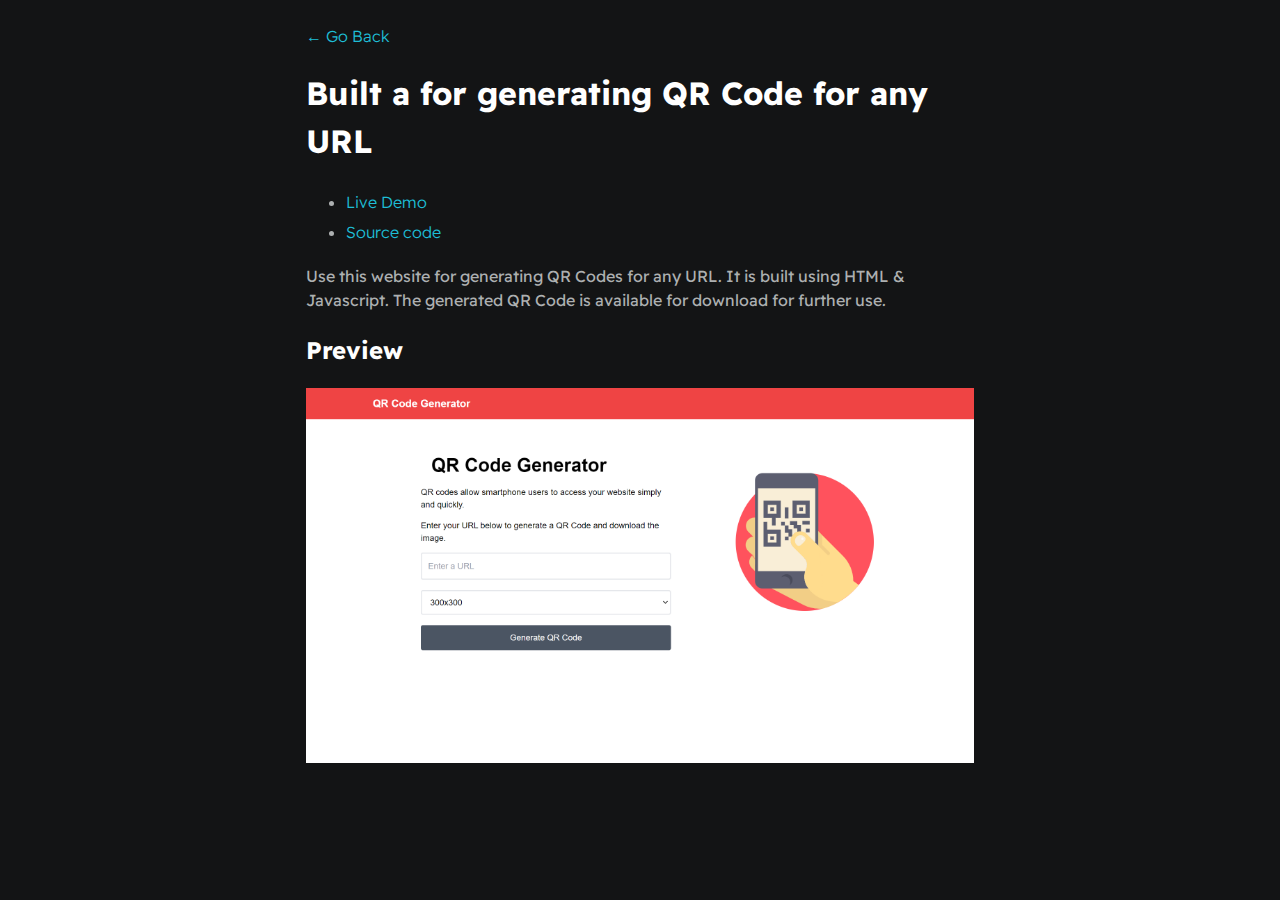
<file: project1.html>
<!-- QR Code Generator -->

<!DOCTYPE html>
<html>
  <head>
    <meta charset="utf-8" />
    <meta http-equiv="X-UA-Compatible" content="IE=edge" />
    <title>Rishabh Bansal | QR Code Generator</title>
    <meta name="description" content="" />
    <meta name="viewport" content="width=device-width, initial-scale=1" />
    <link rel="stylesheet" href="./styles/main.css" />
  </head>
  <body>
    <div id="container--main">
      <a href="index.html">&#x2190; Go Back</a>
      <h1>Built a for generating QR Code for any URL</h1>

      <ul>
        <li>
          <a href="https://rishabhbansal14.netlify.app" target="_blank"
            >Live Demo</a
          >
        </li>
        <li>
          <a
            href="https://github.com/rishabhbansal-13/qrcode-generator"
            target="_blank"
            >Source code</a
          >
        </li>
      </ul>
      <p>
        Use this website for generating QR Codes for any URL. It is built using
        HTML & Javascript. The generated QR Code is available for download for
        further use.
      </p>

      <h2>Preview</h2>
      <img
        src="./assets/images/project_1.png"
        alt="project 1 preview"
        class="project_1-img"
      />
    </div>
  </body>
</html>
</file>
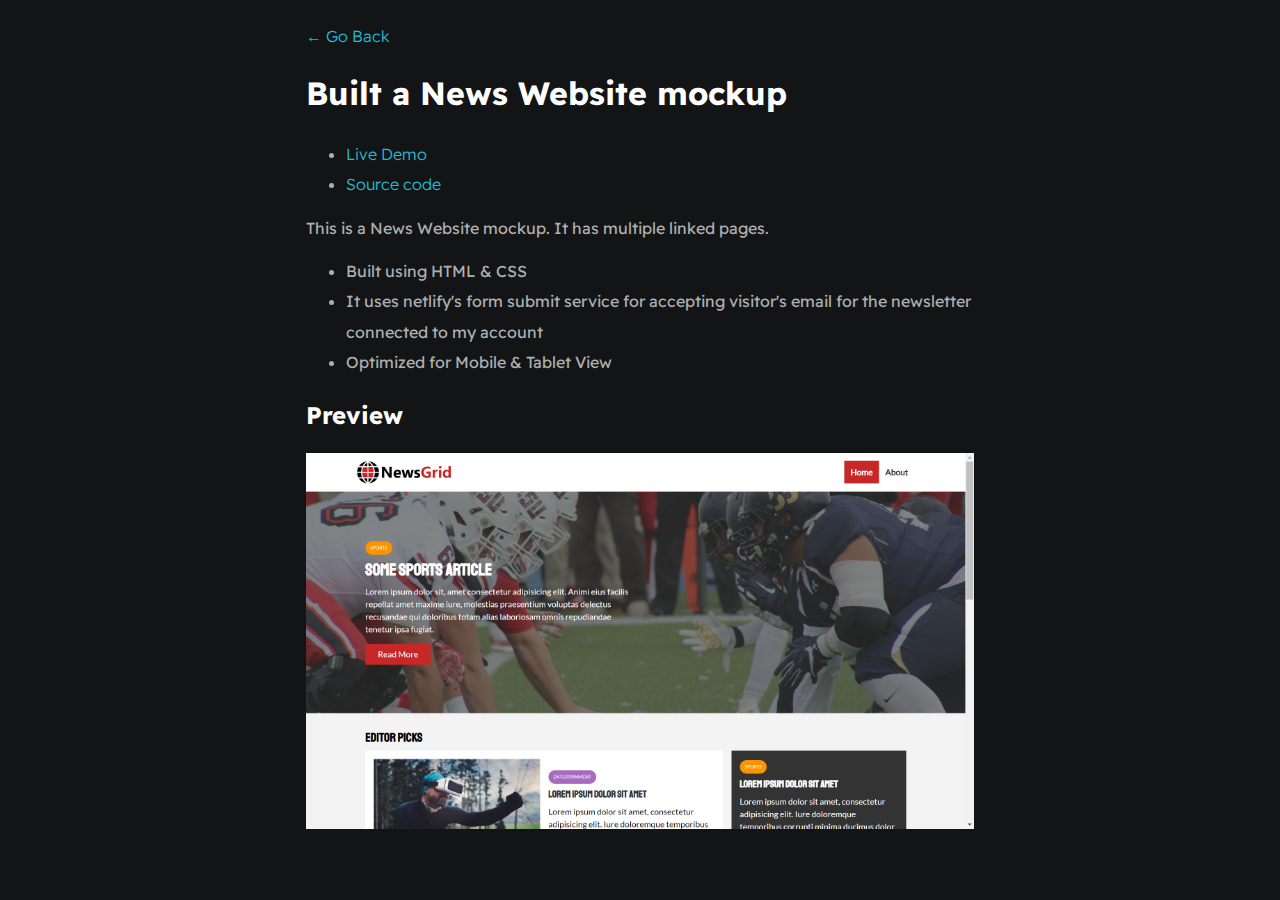
<file: project2.html>
<!-- News Website -->

<!DOCTYPE html>
<html>
  <head>
    <meta charset="utf-8" />
    <meta http-equiv="X-UA-Compatible" content="IE=edge" />
    <title>Rishabh Bansal | News Website</title>
    <meta name="description" content="" />
    <meta name="viewport" content="width=device-width, initial-scale=1" />
    <link rel="stylesheet" href="./styles/main.css" />
  </head>
  <body>
    <div id="container--main">
      <a href="index.html">&#x2190; Go Back</a>
      <h1>Built a News Website mockup</h1>

      <ul>
        <li>
          <a href="https://rishabhbansal12.netlify.app" target="_blank"
            >Live Demo</a
          >
        </li>
        <li>
          <a href="https://github.com/rishabhbansal-13/newsgrid" target="_blank"
            >Source code</a
          >
        </li>
      </ul>
      <p>This is a News Website mockup. It has multiple linked pages.</p>
      <p>
        <ul>
            <li>Built using HTML & CSS</li>
            <li>It uses netlify's form submit service for accepting visitor's email for the newsletter connected to my account</li>
            <li>Optimized for Mobile & Tablet View</li>
        </ul>
      </p>

      <h2>Preview</h2>
      <img
        src="./assets/images/project_2.png"
        alt="project 1 preview"
        class="project_1-img"
      />
    </div>
  </body>
</html>
</file>
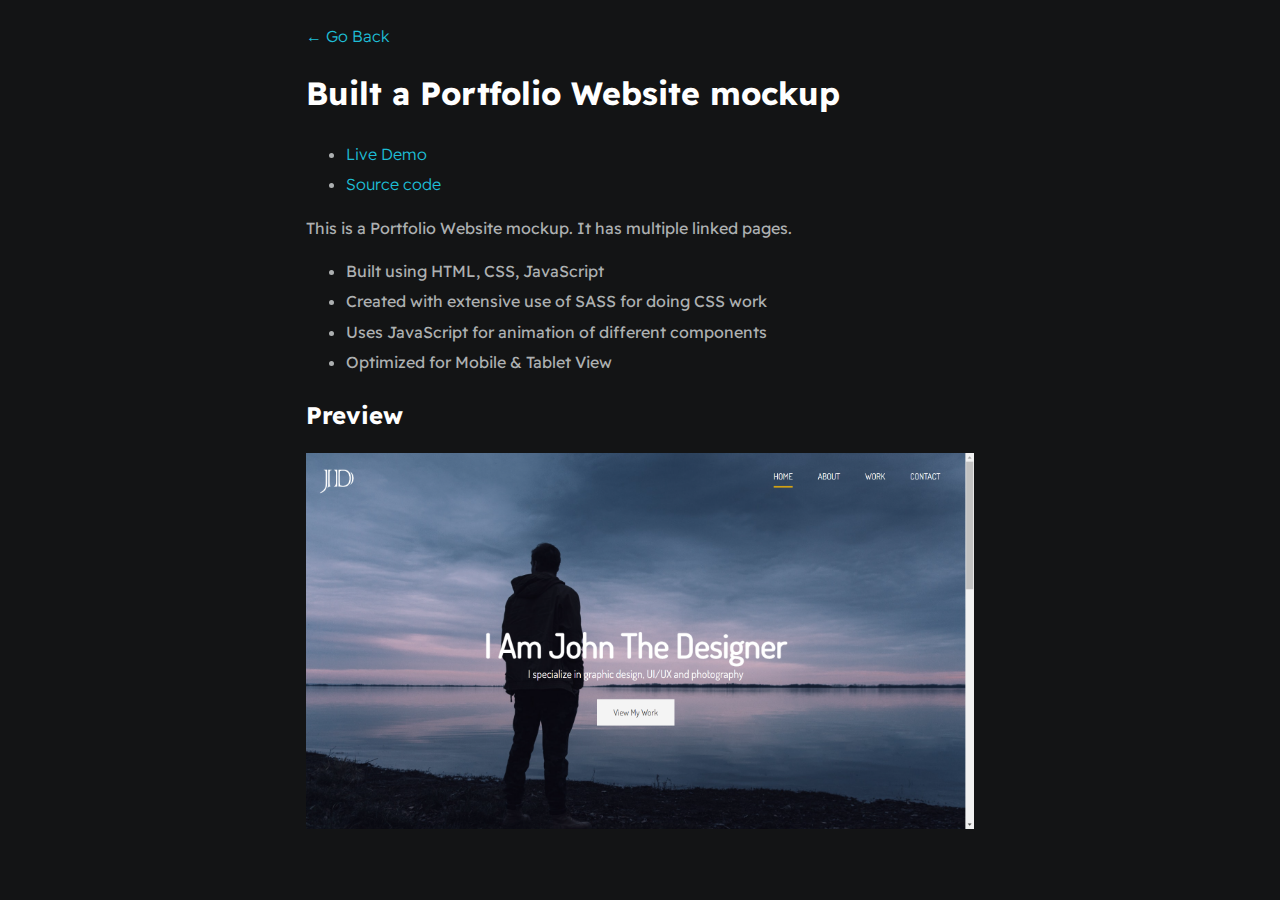
<file: project3.html>
<!-- Portfolio Website -->

<!DOCTYPE html>
<html>
  <head>
    <meta charset="utf-8" />
    <meta http-equiv="X-UA-Compatible" content="IE=edge" />
    <title>Rishabh Bansal | Portfolio Website</title>
    <meta name="description" content="" />
    <meta name="viewport" content="width=device-width, initial-scale=1" />
    <link rel="stylesheet" href="./styles/main.css" />
  </head>
  <body>
    <div id="container--main">
      <a href="index.html">&#x2190; Go Back</a>
      <h1>Built a Portfolio Website mockup</h1>

      <ul>
        <li>
          <a href="https://rishabhbansal.netlify.app" target="_blank"
            >Live Demo</a
          >
        </li>
        <li>
          <a href="https://github.com/rishabhbansal-13/portfolio_website" target="_blank"
            >Source code</a
          >
        </li>
      </ul>
      <p>This is a Portfolio Website mockup. It has multiple linked pages.</p>
      <p>
        <ul>
            <li>Built using HTML, CSS, JavaScript </li>
            <li>Created with extensive use of SASS for doing CSS work</li>
            <li>Uses JavaScript for animation of different components</li>
            <li>Optimized for Mobile & Tablet View</li>
        </ul>
      </p>

      <h2>Preview</h2>
      <img
        src="./assets/images/project_3.png"
        alt="project 1 preview"
        class="project_1-img"
      />
    </div>
  </body>
</html>
</file>
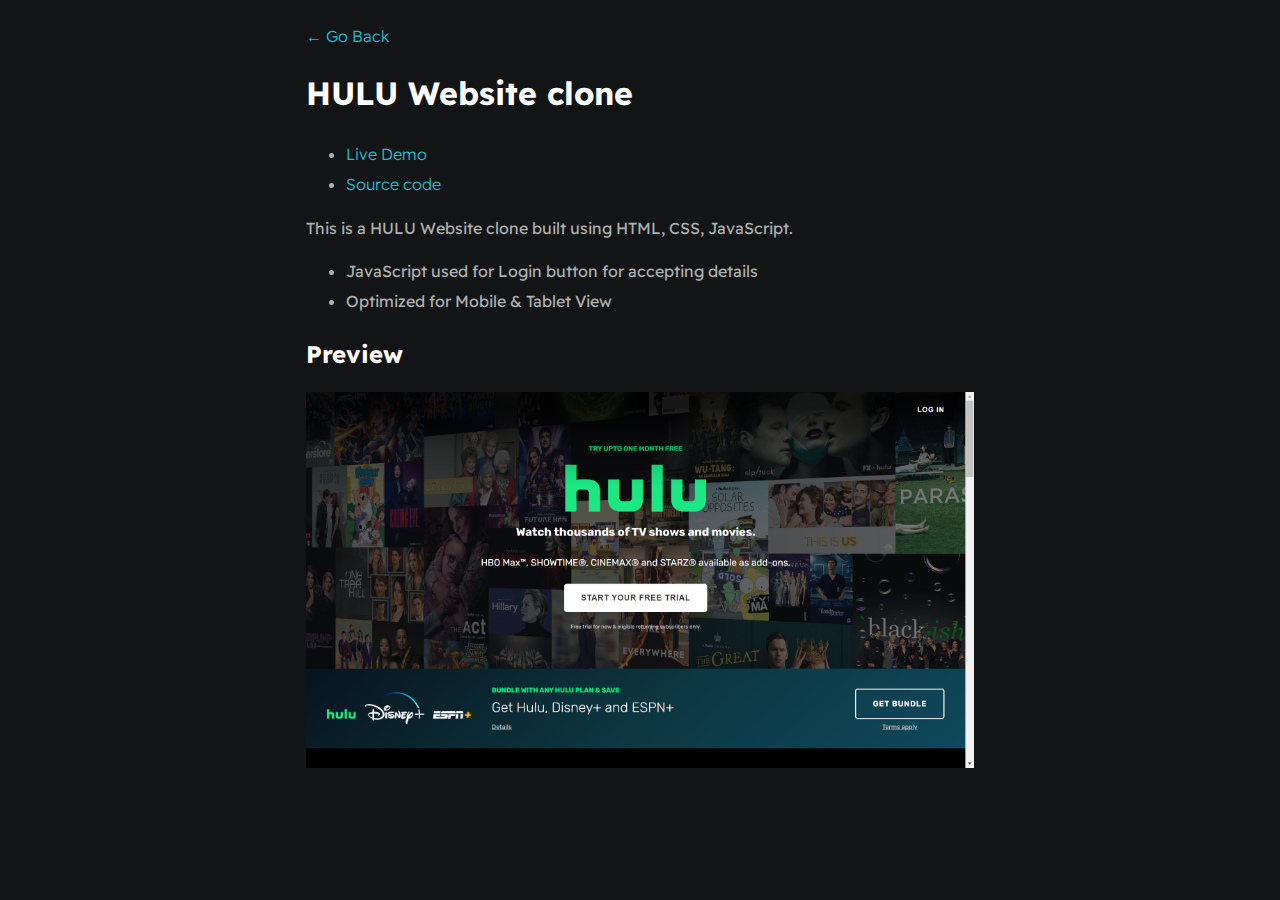
<file: project4.html>
<!-- HULU Website -->

<!DOCTYPE html>
<html>
  <head>
    <meta charset="utf-8" />
    <meta http-equiv="X-UA-Compatible" content="IE=edge" />
    <title>Rishabh Bansal | HULU Website</title>
    <meta name="description" content="" />
    <meta name="viewport" content="width=device-width, initial-scale=1" />
    <link rel="stylesheet" href="./styles/main.css" />
  </head>
  <body>
    <div id="container--main">
      <a href="index.html">&#x2190; Go Back</a>
      <h1>HULU Website clone</h1>

      <ul>
        <li>
          <a href="https://rishabhbansal15.netlify.app" target="_blank"
            >Live Demo</a
          >
        </li>
        <li>
          <a href="https://github.com/rishabhbansal-13/Hulu-Website" target="_blank"
            >Source code</a
          >
        </li>
      </ul>
      <p>This is a HULU Website clone built using HTML, CSS, JavaScript.</p>
      <p>
        <ul>
            <li>JavaScript used for Login button for accepting details</li>
            <li>Optimized for Mobile & Tablet View</li>
        </ul>
      </p>

      <h2>Preview</h2>
      <img
        src="./assets/images/project_4.png"
        alt="project 1 preview"
        class="project_1-img"
      />
    </div>
  </body>
</html>
</file>
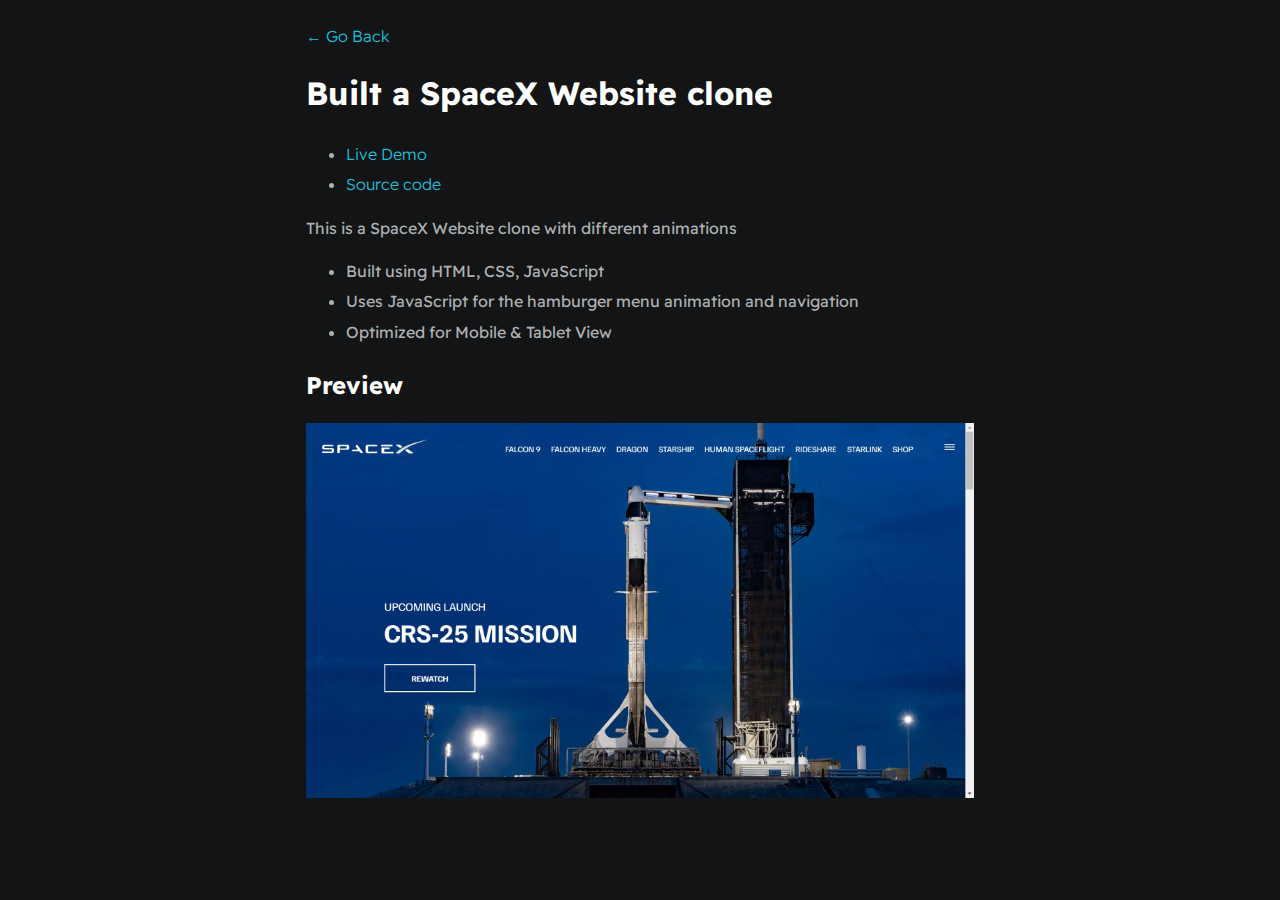
<file: project5.html>
<!-- SpaceX Website -->

<!DOCTYPE html>
<html>
  <head>
    <meta charset="utf-8" />
    <meta http-equiv="X-UA-Compatible" content="IE=edge" />
    <title>Rishabh Bansal | SpaceX Website</title>
    <meta name="description" content="" />
    <meta name="viewport" content="width=device-width, initial-scale=1" />
    <link rel="stylesheet" href="./styles/main.css" />
  </head>
  <body>
    <div id="container--main">
      <a href="index.html">&#x2190; Go Back</a>
      <h1>Built a SpaceX Website clone</h1>

      <ul>
        <li>
          <a href="https://rishabhbansal16.netlify.app" target="_blank"
            >Live Demo</a
          >
        </li>
        <li>
          <a href="https://github.com/rishabhbansal-13/spacex-website" target="_blank"
            >Source code</a
          >
        </li>
      </ul>
      <p>This is a SpaceX Website clone with different animations</p>
      <p>
        <ul>
            <li>Built using HTML, CSS, JavaScript </li>

            <li>Uses JavaScript for the hamburger menu animation and navigation</li>
            <li>Optimized for Mobile & Tablet View</li>
        </ul>
      </p>

      <h2>Preview</h2>
      <img
        src="./assets/images/project_5.png"
        alt="project 1 preview"
        class="project_1-img"
      />
    </div>
  </body>
</html>
</file>
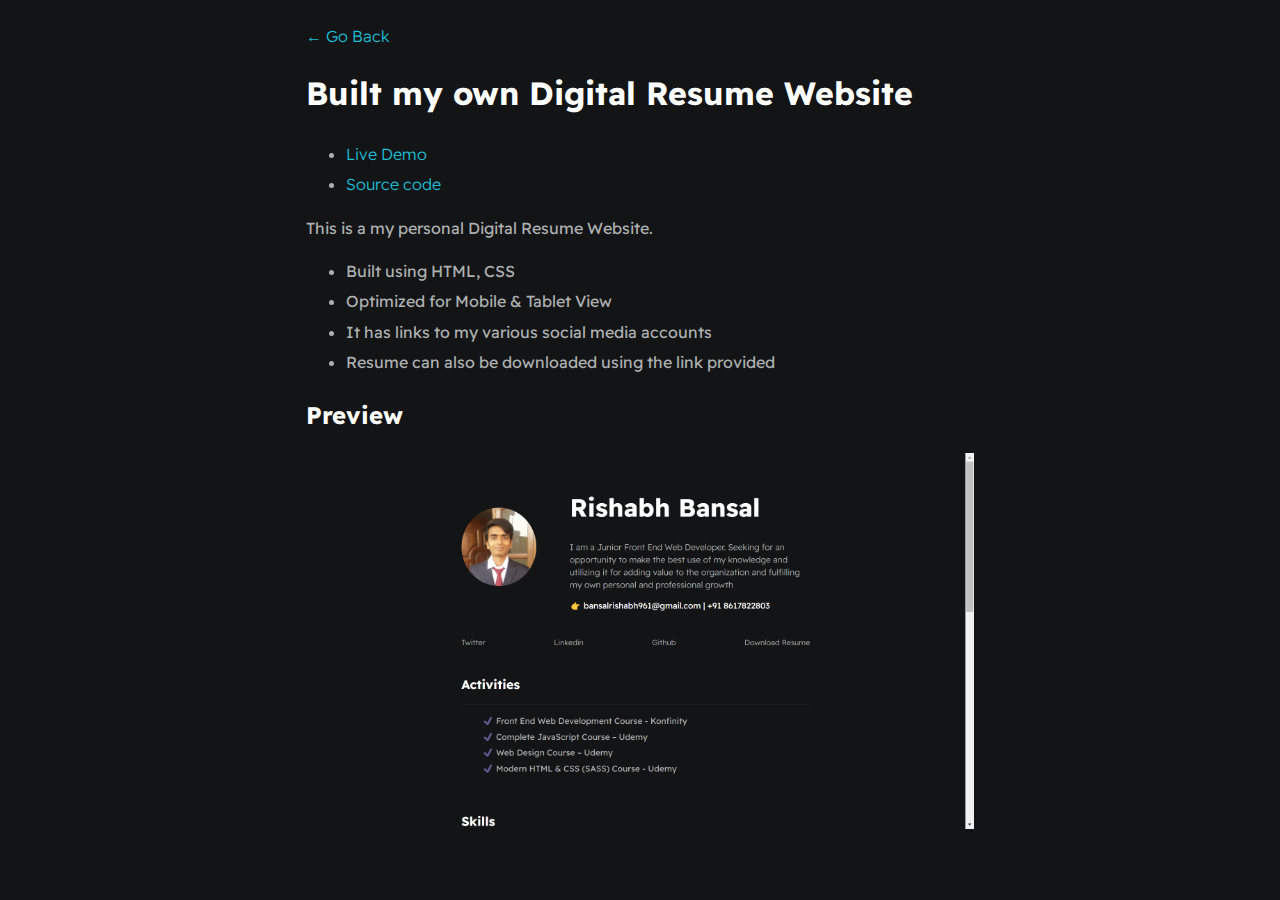
<file: project6.html>
<!-- Digital Resume -->

<!DOCTYPE html>
<html>
  <head>
    <meta charset="utf-8" />
    <meta http-equiv="X-UA-Compatible" content="IE=edge" />
    <title>Rishabh Bansal | Digital Resume Website</title>
    <meta name="description" content="" />
    <meta name="viewport" content="width=device-width, initial-scale=1" />
    <link rel="stylesheet" href="./styles/main.css" />
  </head>
  <body>
    <div id="container--main">
      <a href="index.html">&#x2190; Go Back</a>
      <h1>Built my own Digital Resume Website</h1>

      <ul>
        <li>
          <a href="https://rishabhbansal20.netlify.app" target="_blank"
            >Live Demo</a
          >
        </li>
        <li>
          <a href="https://github.com/rishabhbansal-13/digital-resume" target="_blank"
            >Source code</a
          >
        </li>
      </ul>
      <p>This is a my personal Digital Resume Website.</p>
      <p>
        <ul>
            <li>Built using HTML, CSS</li>
            <li>Optimized for Mobile & Tablet View</li>
            <li>It has links to my various social media accounts</li>
            <li>Resume can also be downloaded using the link provided</li>
        </ul>
      </p>

      <h2>Preview</h2>
      <img
        src="./assets/images/preview.png"
        alt="project 1 preview"
        class="project_1-img"
      />
    </div>
  </body>
</html>
</file>
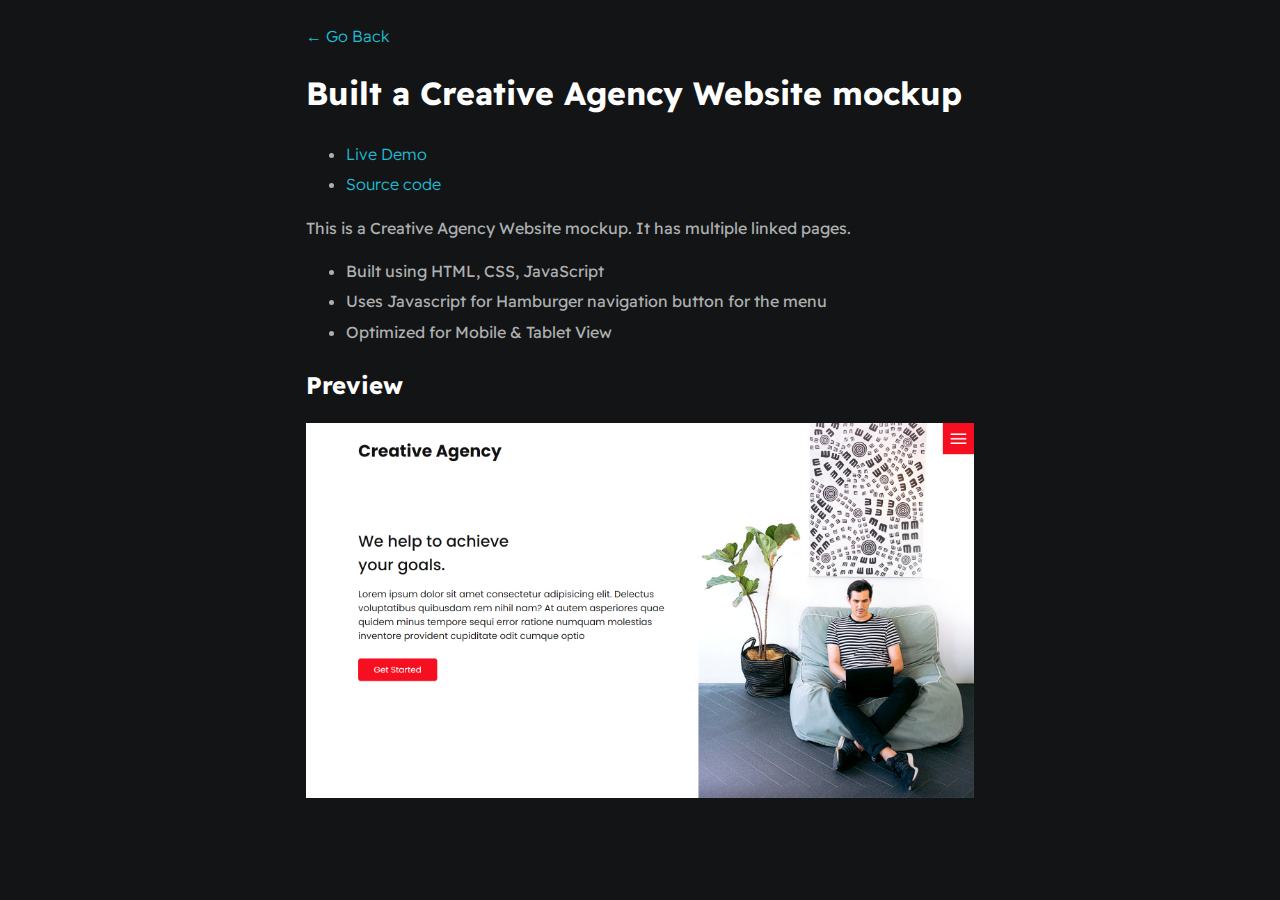
<file: project7.html>
<!-- Creative Agency Website -->

<!DOCTYPE html>
<html>
  <head>
    <meta charset="utf-8" />
    <meta http-equiv="X-UA-Compatible" content="IE=edge" />
    <title>Rishabh Bansal | Creative Agency Website</title>
    <meta name="description" content="" />
    <meta name="viewport" content="width=device-width, initial-scale=1" />
    <link rel="stylesheet" href="./styles/main.css" />
  </head>
  <body>
    <div id="container--main">
      <a href="index.html">&#x2190; Go Back</a>
      <h1>Built a Creative Agency Website mockup</h1>

      <ul>
        <li>
          <a href="https://rishabhbansal11.netlify.app" target="_blank"
            >Live Demo</a
          >
        </li>
        <li>
          <a href="https://github.com/rishabhbansal-13/Creative-Agency" target="_blank"
            >Source code</a
          >
        </li>
      </ul>
      <p>This is a Creative Agency Website mockup. It has multiple linked pages.</p>
      <p>
        <ul>
            <li>Built using HTML, CSS, JavaScript </li>
            <li>Uses Javascript for Hamburger navigation button for the menu</li>
            
            <li>Optimized for Mobile & Tablet View</li>
        </ul>
      </p>

      <h2>Preview</h2>
      <img
        src="./assets/images/project_7.png"
        alt="project 1 preview"
        class="project_1-img"
      />
    </div>
  </body>
</html>
</file>
<file: styles/main.css>
@import url("https://fonts.googleapis.com/css2?family=Readex+Pro:wght@300;400;500;600;700&display=swap");

:root {
  --mainTextColor: #fff;
  --secondaryTextColor: #adb0b1;
  --mainLinkColor: rgb(30, 190, 214);
  --mainBorderColor: #2b3031;
  --mainBgColor: #131415;
}

* {
  font-family: "Readex Pro", sans-serif;
  line-height: 1.5em;
  box-sizing: border-box;
  color: var(--mainTextColor);
}

body {
  background-color: var(--mainBgColor);
}

p,
span,
li {
  color: var(--secondaryTextColor);
  font-size: 1em;
}

a {
  text-decoration: none;
  color: var(--mainLinkColor);
  font-weight: 500;
}

li {
  line-height: 1.9em;
}

#container--main {
  max-width: 700px;
  margin: 0 auto;
  padding: 1em;
}

.section--page {
  padding-top: 1em;
  padding-bottom: 1em;
}

#wrapper--hero {
  display: flex;
  align-items: center;
  gap: 4em;
}

#bio,
a {
  font-weight: 300;
}

#user-name {
  font-size: 48px;
  line-height: 1em;
}

#profile-pic {
  width: 150px;
  height: 150px;
  object-fit: cover;
  border-radius: 50%;
}

#email {
  color: var(--mainTextColor);
}

#socials--list {
  display: flex;
  justify-content: space-between;
  column-gap: 1em;
  flex-wrap: wrap;
}

#socials--list a {
  font-weight: 300;
  color: var(--secondaryTextColor);
  font-size: 0.9em;
  transition: 0.3s;
}

#socials--list a:hover {
  font-weight: 100;
  color: var(--mainLinkColor);
  font-size: 0.9em;
}

#qualifications--list {
  list-style: none;
}

#wrapper--techstack__items {
  display: flex;
  flex-wrap: wrap;
  gap: 1em;
  font-size: 0.9em;
  margin-top: 25px;
}

.card--techstack {
  border: 1px solid var(--mainBorderColor);
  border-radius: 5px;
  padding: 0.5em 1em;
  align-items: center;
  transition: 0.3s;
}

.card--techstack:hover {
  transform: scale(1.1);
}

.edu-section > div {
  margin-bottom: 25px;
}

.card--project {
  padding-top: 1em;
  padding-bottom: 1em;
  border-top: 1px solid var(--mainBorderColor);
}

.card--project a {
  color: var(--mainTextColor);

  transition: 0.3s;
}

.card--project a:hover {
  color: rgb(30, 190, 214);
}

.line-break {
  background-color: var(--mainBorderColor);
  height: 1px;
}

.project_1-img {
  width: 100%;
}

@media (max-width: 600px) {
  .section--page {
    padding-top: 1em;
    padding-bottom: 1em;
  }

  #wrapper--hero {
    display: flex;
    align-items: center;
    gap: 1em;
  }

  #profile-pic {
    width: 200px;
    height: 200px;
  }

  #wrapper--hero {
    flex-direction: column;
  }
}
</file>
